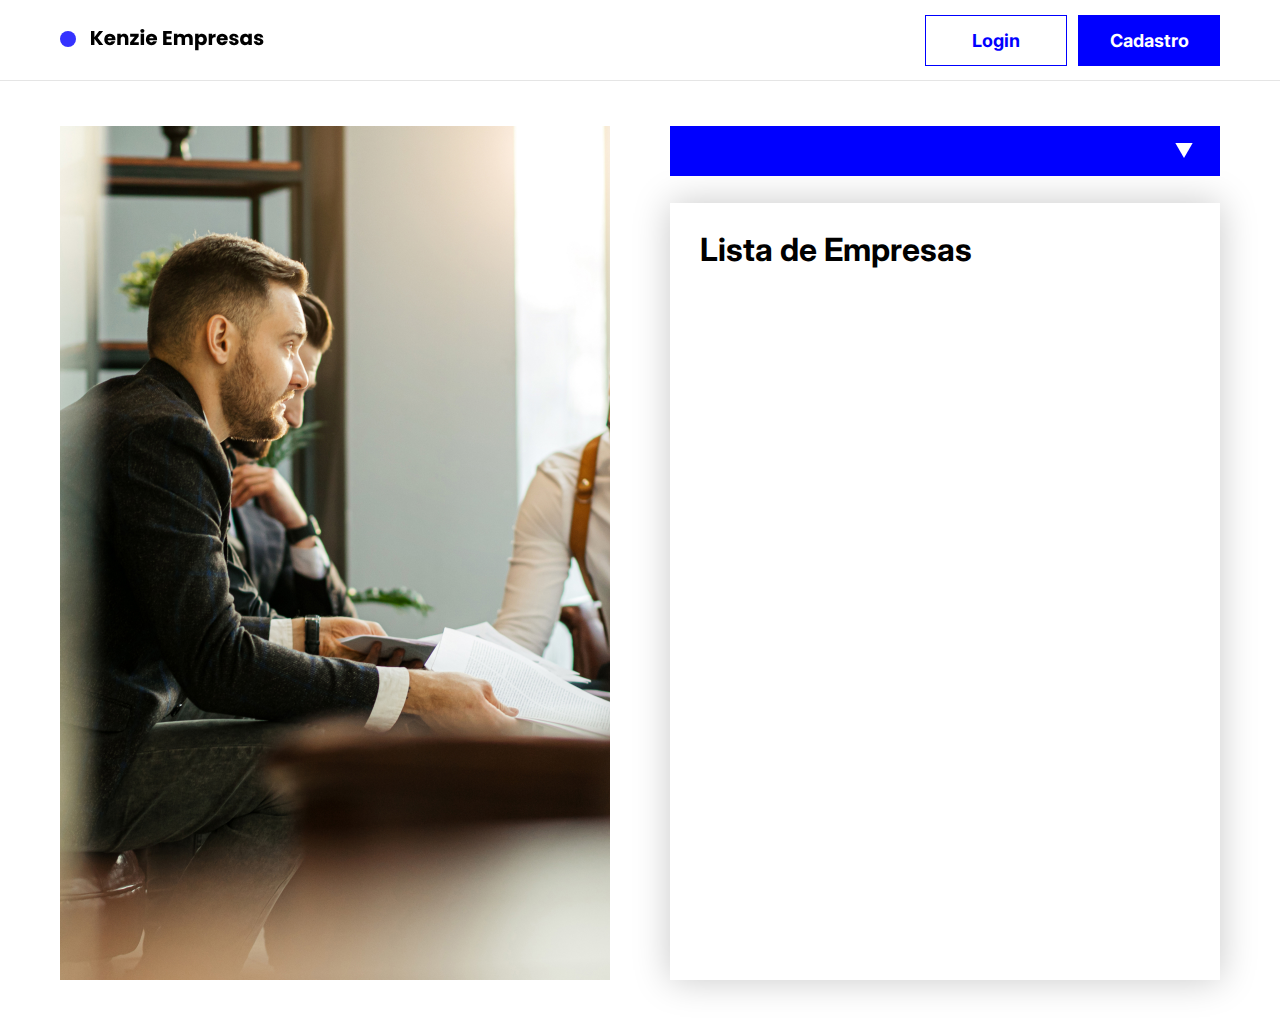
<file: index.html>
<!DOCTYPE html>
<html lang="pt-br">
  <head>
    <meta charset="UTF-8" />
    <meta http-equiv="X-UA-Compatible" content="IE=edge" />
    <meta name="viewport" content="width=device-width, initial-scale=1.0" />
    <link rel="shortcut icon" href="./src/images/vectors/favicon.svg" type="image/x-icon">
    
    <!-- CSS -->
    <link rel="stylesheet" href="./src/styles/index.css"/>
    
    <!-- JS -->
    <script type="module" src="./src/scripts/index.js" defer></script>
    
    <title>Kenzie Empresas</title>
  </head>
  <body>
    <header class="header">
      <div class="header__container">
        <img class="app__logo" src="./src/images/vectors/logo.svg" alt="Logo da Kenzie Empresas">
        <nav class="menu">
            <button class="menu__button button__login">Login</button>
            <button class="menu__button button__register">Cadastro</button>
        </nav>
      </div>
    </header>
    <main class="app">
      <figure class="app__background">
        <img src="./src/images/backgrounds/index-figure.jpg" alt="Imagem institucional da Kenzie Empresas com um grupo de pessoas em reunião">
      </figure>
      <aside class="companies">
        <div class="companies__departments">
          <select name="departments" id="departments" class="departments__container">
          </select>
          <figure class="select-arrow">
            <img src="./src/images/vectors/select-arrow.svg" alt="Abrir lista">
          </figure>
        </div>
        <div class="companies__list">
          <h2 class="list__title">Lista de Empresas</h2>
          <ul class="list__container">

          </ul>
        </div>
      </aside>
    </main>
  </body>
</html>
</file>
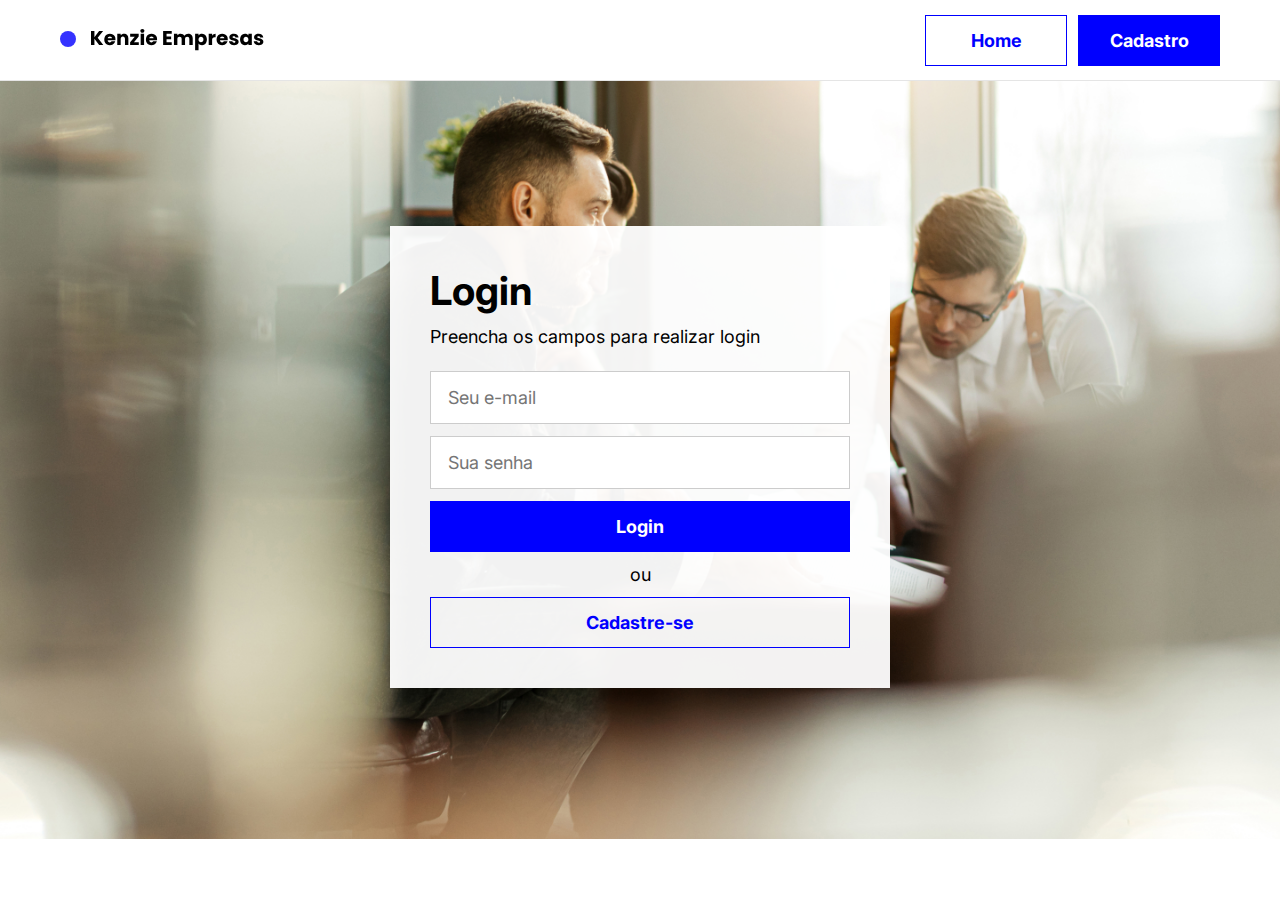
<file: src/pages/dashAdmin.html>
<!DOCTYPE html>
<html lang="pt-br">
  <head>
    <meta charset="UTF-8" />
    <meta http-equiv="X-UA-Compatible" content="IE=edge" />
    <meta name="viewport" content="width=device-width, initial-scale=1.0" />
    <link rel="shortcut icon" href="../images/vectors/favicon.svg" type="image/x-icon" />

    <!-- CSS -->
    <link rel="stylesheet" href="../styles/dashAdmin.css" />

    <!-- JS -->
    <script type="module" src="../scripts/dashAdmin.js" defer></script>

    <title>Dashboard | Kenzie Empresas</title>
  </head>
  <body>
    <header class="header">
      <div class="header__container">
        <img class="app__logo" src="../images/vectors/logo.svg" alt="Logo da Kenzie Empresas" />
        <nav class="menu">
          <button class="menu__button button__logout">Logout</button>
        </nav>
      </div>
    </header>
    <main class="app">
      <div class="companies__list">
        <select name="companies" id="companies" class="companies__container">

        </select>
        <figure class="select-arrow">
          <img src="../images/vectors/select-arrow.svg" alt="Abrir lista" />
        </figure>
      </div>
      <section class="departments__section">
        <div class="departments__container">
        <div class="departments__header">
          <h2 class="departments--section__title">Departamentos</h2>
          <button class="create--department__button">+ Criar</button>
        </div>
        <div class="departments__list hidden">

        </div>
      </div>
      <div class="no--departments__container">
          <h2 class="no--departments__text">
            Nenhuma empresa selecionada
          </h2>
        </div>
      </section>
      <section class="registered--users__container">
        <h2 class="users--section__title">Usuários cadastrados</h2>
        <div class="registered--users__list">
          
        </div>
      </section>
    </main>

    <!-- TOAST -->

    <div class="toast__message hidden">
      <p></p>
    </div>

    <!-- MODAIS -->

    <!-- Criar Departamento -->
    <dialog class="create--department__modal">
      <div class="modal__container">
        <div class="modal__header">
          <h2 class="modal__title">Criar Departamento</h2>
          <img class="close--modal__create--department" src="../images/vectors/close-modal.svg" alt="Fechar">
        </div>
        <form class="create__department">
          <input type="text" name="name" class="input__department--name" placeholder="Nome do departamento">
          <input type="text" name="description" class="input__department--description" placeholder="Descrição">
          <select name="company_id" class="modal__companies--list"></select>
          <button type="submit">Criar</button>
        </form>
      </div>
    </dialog>

    <!-- Visualizar Departamento -->
    <dialog class="view--department__modal">
      <div class="modal__container">
        <div class="modal__header">

        </div>
        <img class="close--modal__view--department" src="../images/vectors/close-modal.svg" alt="Fechar">
        <div class="hire--employee">
          <select name="company_id" class="modal__out--of--work--list"></select>
          <button>Contratar</button>
        </div>
        <div class="hired--employee">
          <ul class="employees__list">
            
          </ul>
        </div>
      </div>
    </dialog>

    <!-- Editar Departamento -->
    <dialog class="edit--department__modal">
      <div class="modal__container">
        <div class="modal__header">
          <h2 class="modal__title--secondary edit--department__title">Editar Departamento</h2>
          <img class="close--modal__edit--department" src="../images/vectors/close-modal.svg" alt="Fechar">
        </div>
        <form class="edit__department">
          <textarea name="description" rows="4" placeholder="Valores anteriores da descrição"></textarea>
          <button type="submit">Salvar</button>
        </form>
      </div>
    </dialog>

    <!-- Deletar Departamento -->
    <dialog class="delete--department__modal">
      <div class="modal__container">
        <div class="modal__header">
          <h2 class="modal__title--secondary"></h2>
          <img class="close--modal__delete--department" src="../images/vectors/close-modal.svg" alt="Fechar">
        </div>
        <form class="delete__department">
          <button type="submit">Remover</button>
        </form>
      </div>
    </dialog>

    <!-- Editar Usuário -->
    <dialog class="edit--user__modal">
      <div class="modal__container">
        <div class="modal__header">
          <h2 class="modal__title">Editar Usuário</h2>
          <img class="close--modal__edit--user" src="../images/vectors/close-modal.svg" alt="Fechar">
        </div>
        <form class="edit__user">
          <input type="text" name="name" class="input__user--name" placeholder="Nome">
          <input type="text" name="email" class="input__user--email" placeholder="Email">
          <button type="submit">Salvar</button>
        </form>
      </div>
    </dialog>

    <!-- Deletar Usuário -->
    <dialog class="delete--user__modal">
      <div class="modal__container">
        <div class="modal__header">
          <h2 class="modal__title--secondary delete--user__title"></h2>
          <img class="close--modal__delete--user" src="../images/vectors/close-modal.svg" alt="Fechar">
        </div>
        <form class="delete__user">
          <button type="submit">Remover</button>
        </form>
      </div>
    </dialog>
  </body>
</html>
</file>
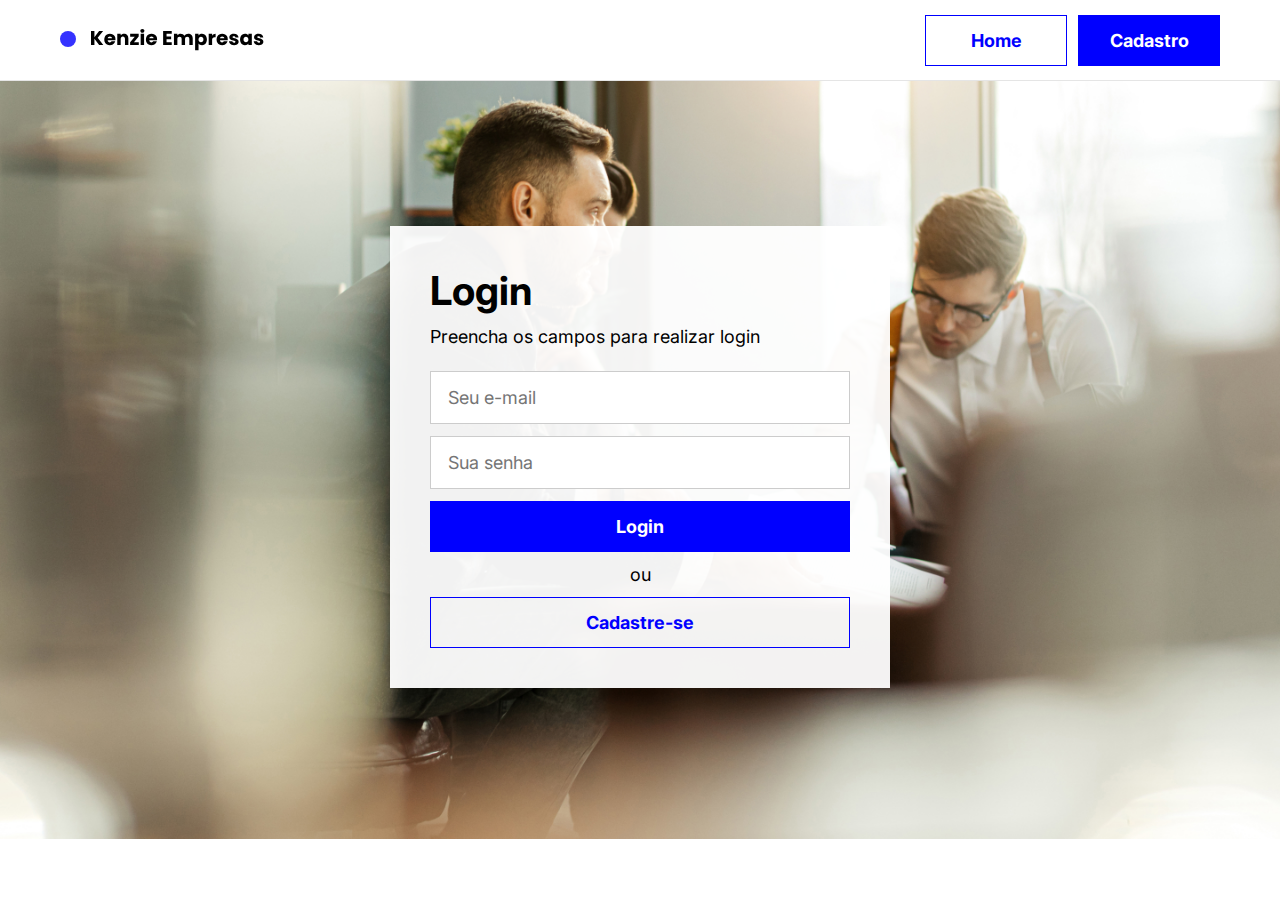
<file: src/pages/dashUser.html>
<!DOCTYPE html>
<html lang="pt-br">
  <head>
    <meta charset="UTF-8" />
    <meta http-equiv="X-UA-Compatible" content="IE=edge" />
    <meta name="viewport" content="width=device-width, initial-scale=1.0" />
    <link
      rel="shortcut icon"
      href="../images/vectors/favicon.svg"
      type="image/x-icon"
    />

    <!-- CSS -->
    <link rel="stylesheet" href="../styles/dashUser.css" />

    <!-- JS -->
    <script type="module" src="../scripts/dashUser.js" defer></script>

    <title>Dashboard | Kenzie Empresas</title>
  </head>
  <body>
    <header class="header">
        <div class="header__container">
        <img class="app__logo" src="../images/vectors/logo.svg" alt="Logo da Kenzie Empresas" />
        <nav class="menu">
            <button class="menu__button button__logout">Logout</button>
        </nav>
        </div>
    </header>
    <main class="app">
        <section class="user__header">
            
        </section>
        <section class="user__company">
            <div class="company__header">
                <h2 class="company--department__name"></h2>
            </div>
            <div class="employeers__list">
               
            </div>
            <h2 class="no--company__text">Você ainda não foi contratado</h2>
        </section>
    </main>

    <div class="toast__message hidden">
        <p></p>
    </div>

  </body>
</html>
</file>
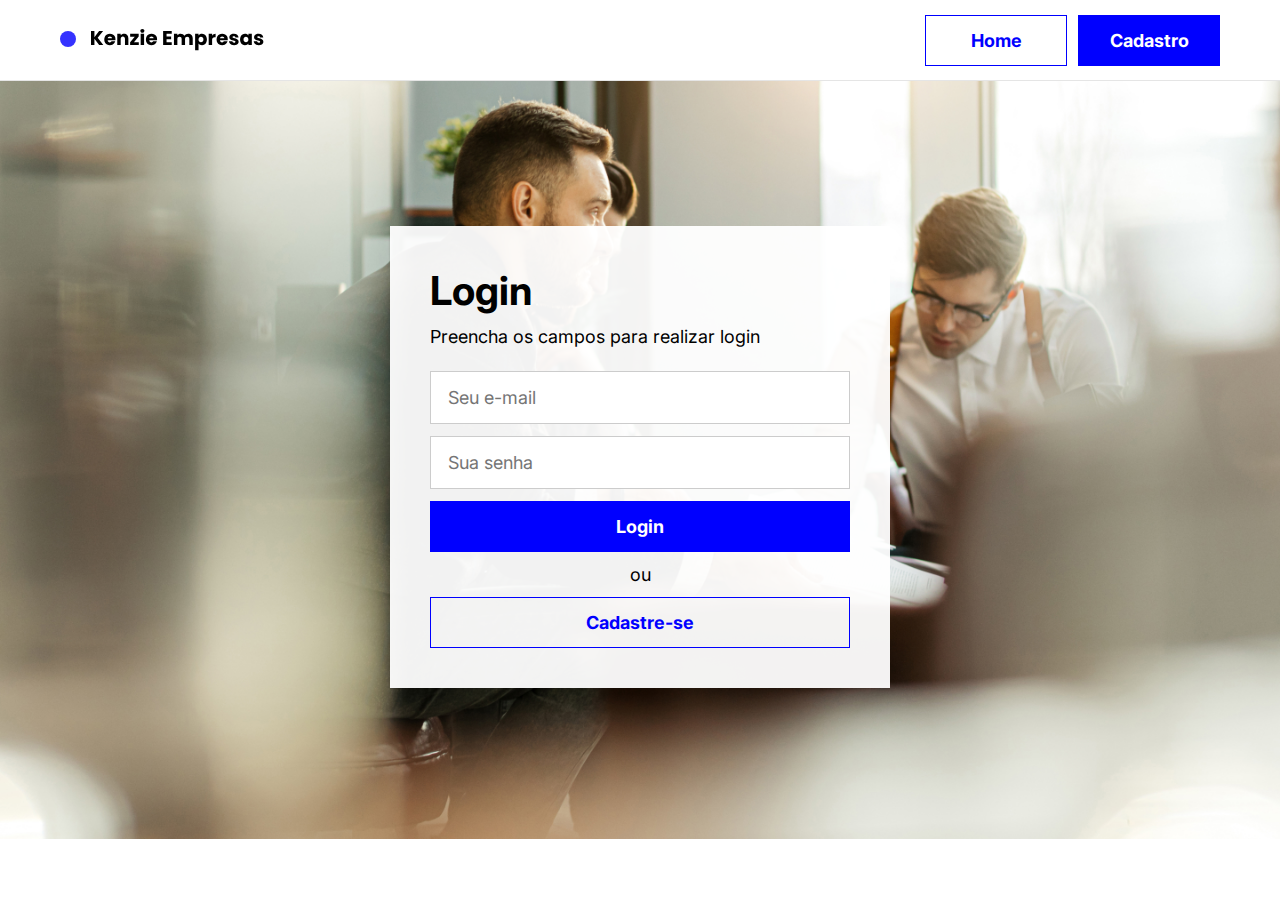
<file: src/pages/login.html>
<!DOCTYPE html>
<html lang="pt-br">
  <head>
    <meta charset="UTF-8" />
    <meta http-equiv="X-UA-Compatible" content="IE=edge" />
    <meta name="viewport" content="width=device-width, initial-scale=1.0" />
    <link rel="shortcut icon" href="../images/vectors/favicon.svg" type="image/x-icon">

    <!-- CSS -->
    <link rel="stylesheet" href="../styles/login.css" />

    <!-- JS -->
    <script type="module" src="../scripts/login.js" defer></script>

    <title>Login | Kenzie Empresas</title>
  </head>
  <body>
    <header class="header">
      <div class="header__container">
        <img class="app__logo" src="../images/vectors/logo.svg" alt="Logo da Kenzie Empresas"/>
        <nav class="menu">
          <button class="menu__button button__home">Home</button>
          <button class="menu__button button__register">Cadastro</button>
        </nav>
      </div>
    </header>

    <main id="form__box">
      <div class="box__container">
        <div class="box__header">
          <h1 class="box__title">Login</h1>
          <p class="box__text">Preencha os campos para realizar login</p>
        </div>
        <form class="login__form">
          <input class="form__email--input" type="email" name="email" id="userEmail" placeholder="Seu e-mail" />
          <input class="form__password--input" type="password" name="password" id="userPassword" placeholder="Sua senha" />
          <div class="form__buttons">
            <button type="submit" class="form__button login__button">Login</button>
            <p class="box__text">ou</p>
            <button class="form__button form__goToRegister">Cadastre-se</button>
          </div>
        </form>
      </div>
    </main>
    <div class="toast__message hidden">
      <p></p>
    </div>
  </body>
</html>
</file>
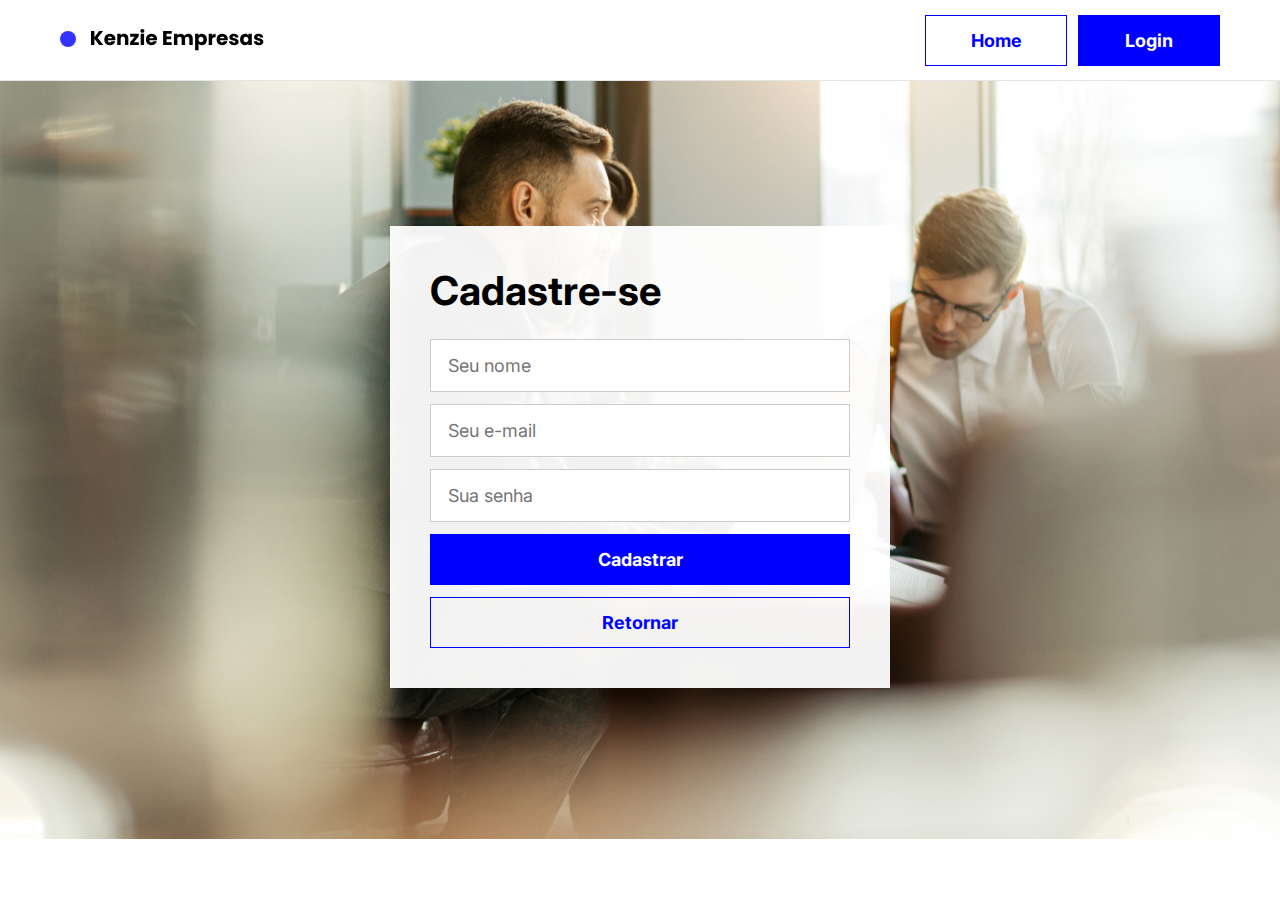
<file: src/pages/register.html>
<!DOCTYPE html>
<html lang="pt-br">
<head>
    <meta charset="UTF-8">
    <meta http-equiv="X-UA-Compatible" content="IE=edge">
    <meta name="viewport" content="width=device-width, initial-scale=1.0">
    <link rel="shortcut icon" href="../images/vectors/favicon.svg" type="image/x-icon">

    <!-- CSS -->
    <link rel="stylesheet" href="../styles/register.css"/>

    <!-- JS -->
    <script type="module" src="../scripts/register.js" defer></script>
    
    <title>Crie sua Conta | Kenzie Empresas</title>
</head>
<body>
    <header class="header">
        <div class="header__container">
          <img class="app__logo" src="../images/vectors/logo.svg" alt="Logo da Kenzie Empresas">
          <nav class="menu">
              <button class="menu__button button__home">Home</button>
              <button class="menu__button button__login">Login</button>
          </nav>
        </div>
      </header>

      <main id="form__box">
      <div class="box__container">
        <div class="box__header">
          <h1 class="box__title">Cadastre-se</h1>
        </div>
        <form class="register__form">
          <input class="form__name--input" type="text" name="name" id="userName" placeholder="Seu nome" />
          <input class="form__email--input" type="email" name="email" id="userEmail" placeholder="Seu e-mail" />
          <input class="form__password--input" type="password" name="password" id="userPassword" placeholder="Sua senha" />
          <div class="form__buttons">
            <button class="form__button register__button">Cadastrar</button>
            <button class="form__button form__goToIndex">Retornar</button>
          </div>
        </form>
      </div>
    </main>
    <div class="toast__message hidden">
      <p></p>
    </div>
</body>
</html>
</file>
<file: src/styles/index.css>
@import url('./reset.css');
@import url('./globalStyles.css');
@import url('./components/header.css');
@import url('./components/buttons.css');

.app {
    display: flex;
    justify-content: space-between;

    max-width: 1160px;
    margin: 45px auto;
}

.app__background img {
    max-width: 550px;
    height: auto;
}

.companies {
    width: 550px;
    height: max-content;
    display: flex;
    flex-direction: column;
    gap: 1.6875rem;
}

.companies__departments {
    position: relative;
}

.departments__container {
    width: 100%;
    height: 50px;

    background-color: var(--color-brand-1);
    border: 0;
    border-radius: 0px;
    padding: 10px 25px;

    font-size: 1.25rem;
    color: var(--white-mode);

    appearance: none;
}

.departments__container:focus-visible {
    outline: none;
}

.select-arrow {
    position: absolute;
    top: 30%;
    right: 5%;
}

.companies__list {
    display: flex;
    flex-direction: column;
    gap: 22px;

    width: 100%;
    height: 777px;
    
    background-color: var(--white-mode);
    padding: 1.6875rem 1.875rem;
    
    box-shadow: 0px 0px 35px rgba(0, 0, 0, 0.22);
    overflow-y: auto;
}

.list__title {
    font: 700 2rem var(--font-family);
}

.list__container {
    display: flex;
    flex-direction: column;
    gap: 1.5rem;
}

.company {
    display: flex;
    flex-direction: column;
    align-items: flex-start;
    gap: .625rem;

    width: 100%;
    padding: 1.3125rem 1.5625rem;

    border: 1px solid var(--color-brand-1);
}

.company__title {
    font: 700 1.25rem var(--font-family);
}
</file>
<file: src/styles/dashAdmin.css>
@import url('./reset.css');
@import url('./globalStyles.css');
@import url('./components/header.css');
@import url('./components/buttons.css');
@import url('./components/forms.css');
@import url('./components/toast.css');
@import url('./components/modals.css');


.app {
    display: flex;
    flex-direction: column;
    gap: 1.5625rem;

    max-width: 72.5rem;
    margin: 1.5625rem auto;
}

.companies__list {
    position: relative;

    width: 18rem;
    align-self: flex-end;
}

.companies__container {
    width: 100%;
    height: 3.125rem;

    background-color: var(--color-brand-1);
    border: 0;
    border-radius: 0rem;
    padding: .625rem 1.5625rem;

    font-size: 1.25rem;
    color: var(--white-mode);

    appearance: none;
}

.companies__container:focus-visible {
    outline: none;
}

.select-arrow {
    position: absolute;
    top: 30%;
    right: 9%;
}

.departments__section {
    display: flex;
    flex-direction: column;
    gap: 1.5rem;
}

.departments__container {
    display: flex;
    flex-direction: column;
    gap: 1.5rem;
}

.departments__header {
    display: flex;
    justify-content: space-between;
    align-items: center;
}

.departments__header > .departments--section__title, .registered--users__container > .users--section__title {
    font: 700 1.875rem var(--font-family);
}

.departments__list, .no--departments__container {
    display: flex;
    flex-wrap: wrap;
    justify-content: space-between;
    gap: 2.6875rem;
    
    width: 100%;
    height: 24.0625rem;
    
    padding: 3.125rem 3.4375rem;
    
    overflow-y: auto;

    box-shadow: 0rem 0rem 1.5625rem rgba(0, 0, 0, 0.25);
}

.no--departments__container {
    align-items: center;
}

.department__card, .users__card {
    display: flex;
    justify-content: space-between;

    width: 30.625rem;
    
    padding: 1.125rem 1.875rem;

    border: .0625rem solid var(--color-brand-1);
    background-color: var(--white-mode);
}

.department__card {
    height: 12.1875rem;
}

.users__card {
    height: 9.0625rem;
}

.department__info, .users__info {
    display: flex;
    flex-direction: column;
    gap: .625rem;
}

.department__name, .users__name {
    font: 700 1.25rem var(--font-family);
}

.card__options {
    display: flex;
    flex-direction: column;
    gap: 1.5rem;
    align-items: center;
}

.card__options img {
    cursor: pointer;
}

.card__options > .view--department--card__img {
    width: 2.005rem;
}

.card__options > .edit--department--card__img, .card__options > .edit--user--card__img {
    width: 1.7181rem;
}

.card__options > .delete--department--card__img, .card__options > .delete--user--card__img {
    width: 1.4169rem;
}

.no--departments__text {
    width: 100%;
    
    font: 500 1.25rem var(--font-family);
    text-align: center;
}

.registered--users__container {
    display: flex;
    flex-direction: column;
    gap: .9375rem;
    
    margin-top: 1.5625rem;
}

.registered--users__container > .registered--users__list {
    display: flex;
    flex-wrap: wrap;
    justify-content: space-between;
    gap: 1.875rem;

    width: 100%;
    height: 24.0625rem;
    
    padding: 2.1875rem 3.4375rem;

    background-color: #F8F8F8;

    overflow-y: auto;
}

.hidden {
    display: none;
}
</file>
<file: src/styles/dashUser.css>
@import url('./reset.css');
@import url('./globalStyles.css');
@import url('./components/header.css');
@import url('./components/buttons.css');
@import url('./components/forms.css');
@import url('./components/toast.css');


.app {
    display: flex;
    flex-direction: column;
    gap: 1.5625rem;

    max-width: 1160px;
    margin: 1.5625rem auto;
}

.user__header {
    padding: .9375rem 1.875rem;
    border: .0625rem solid rgba(0, 0, 0, 0.2);
    background-color: var(--white-mode);
}

.user__header > .user__name {
    font: 700 1.875rem var(--font-family);
}

.user__header > .user__email {
    font-size: 1.375rem;
}

.user__company {
    display: flex;
    flex-direction: column;
    align-items: center;
    gap: 2.5rem;

    height: 29.0625rem;
    width: 100%;

    background-color: #F8F8F8;
    border: .0625rem solid rgba(0, 0, 0, 0.2);
}

.user__company > .company__header {
    width: 100%;

    padding: 1.25rem 0;

    background-color: var(--color-brand-1);

    text-align: center;
}

.user__company > .company__header > .company--department__name {
    font: 700 2rem var(--font-family);
    color: var(--white-mode);
}

.user__company > .employeers__list {
    display: flex;
    flex-wrap: wrap;
    justify-content: space-between;
    gap: 1.25rem;

    padding: 0 2.5rem;

    overflow-y: auto;
}

.user__company > .employeers__list > .employee__card {
    width: 19.6875rem;
    height: 5.9375rem;

    padding: .9375rem 1.25rem;

    background-color: var(--white-mode);
    border: .0625rem solid var(--color-brand-1);
}

.user__company > .employeers__list > .employee__card > .employee__name {
    font: 700 1.25rem var(--font-family);
}

.user__company > .no--company__text {
    font: 700 2rem var(--font-family);
}
</file>
<file: src/styles/login.css>
@import url('./reset.css');
@import url('./globalStyles.css');
@import url('./components/header.css');
@import url('./components/buttons.css');
@import url('./components/forms.css');
@import url('./components/toast.css');


body {
    background: url(../images/backgrounds/background.jpg) no-repeat top;
    background-size: cover;
}

#form__box {
    display: flex;
    justify-content: center;
    margin-top: 9.0625rem;
}

.box__container {
    display: flex;
    flex-direction: column;
    gap: 1.5rem;

    width: 31.25rem;

    background-color: rgba(255, 255, 255, 0.95);

    padding: 2.5rem;
}

.box__container > .box__header {
    display: flex;
    flex-direction: column;
    gap: 11px;
}

.box__container > .box__header > .box__title {
    font: 700 2.5rem var(--font-family);
}

.form__buttons {
    display: flex;
    flex-direction: column;
    gap: .75rem;
}

.form__buttons p {
    text-align: center;
}
</file>
<file: src/styles/register.css>
@import url('./reset.css');
@import url('./globalStyles.css');
@import url('./components/header.css');
@import url('./components/buttons.css');
@import url('./components/forms.css');
@import url('./components/toast.css');


body {
    background: url(../images/backgrounds/background.jpg) no-repeat top;
    background-size: cover;
}

#form__box {
    display: flex;
    justify-content: center;
    margin-top: 9.0625rem;
}

.box__container {
    display: flex;
    flex-direction: column;
    gap: 1.5rem;

    width: 31.25rem;

    background-color: rgba(255, 255, 255, 0.95);

    padding: 2.5rem;
}

.box__container > .box__header {
    display: flex;
    flex-direction: column;
    gap: 11px;
}

.box__container > .box__header > .box__title {
    font: 700 2.5rem var(--font-family);
}

.form__buttons {
    display: flex;
    flex-direction: column;
    gap: .75rem;
}

.form__buttons p {
    text-align: center;
}
</file>
